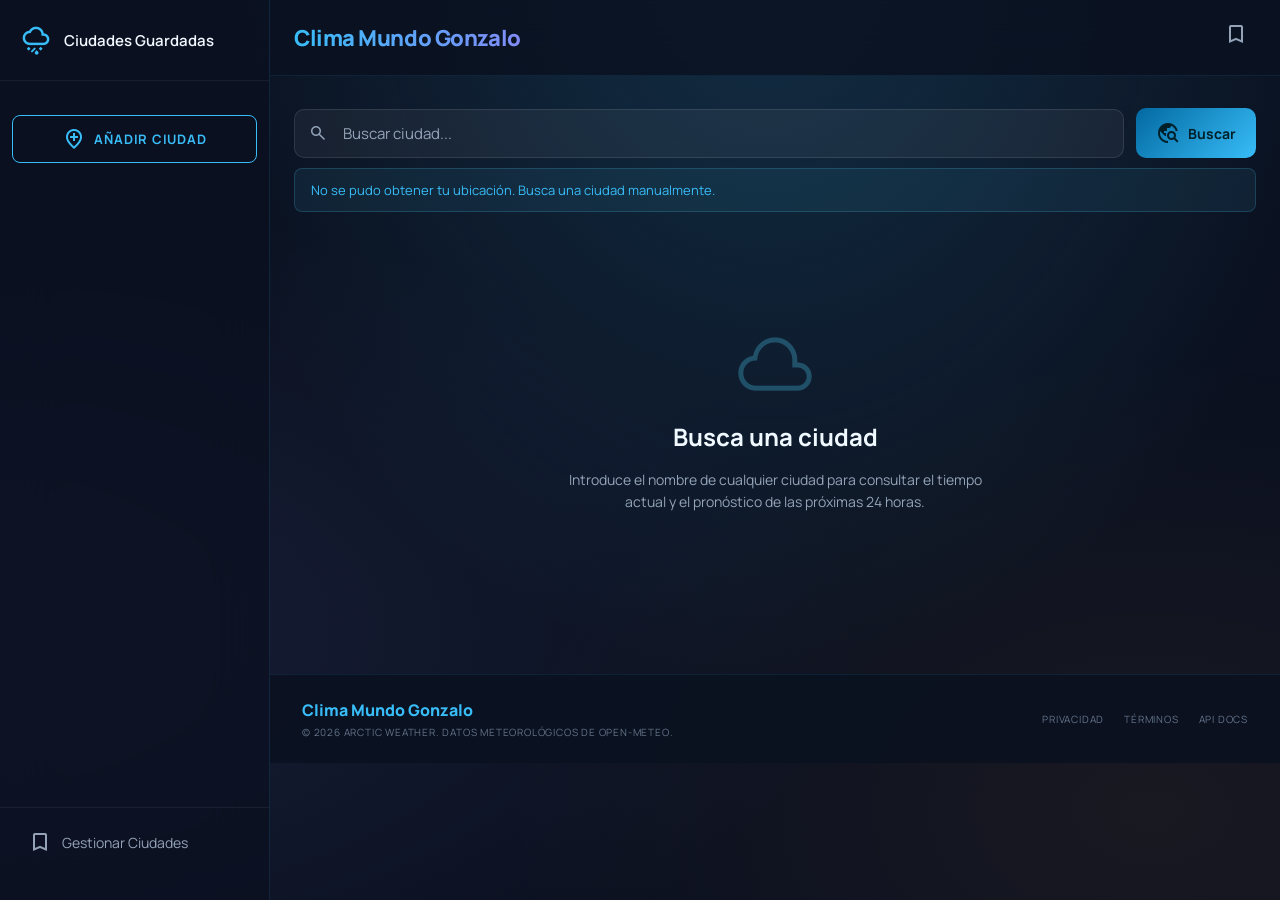
<file: index.html>
<!DOCTYPE html>
<html lang="es">
<head>
  <meta charset="UTF-8" />
  <meta name="viewport" content="width=device-width, initial-scale=1.0" />
  <meta name="description" content="Clima Mundo Gonzalo – Consulta el tiempo actual y el pronóstico de las próximas 24 horas para cualquier ciudad del mundo." />
  <title>Clima Mundo Gonzalo – Pronóstico del Tiempo</title>
  <link rel="preconnect" href="https://fonts.googleapis.com" />
  <link rel="preconnect" href="https://fonts.gstatic.com" crossorigin />
  <link href="https://fonts.googleapis.com/css2?family=Manrope:wght@400;500;600;700;800&display=swap" rel="stylesheet" />
  <link href="https://fonts.googleapis.com/css2?family=Material+Symbols+Outlined:opsz,wght,FILL,GRAD@20..48,100..700,0..1,-50..200&display=swap" rel="stylesheet" />
  <link rel="stylesheet" href="css/styles.css" />
</head>
<body>

  <!-- Fondo ambientado -->
  <div class="bg-ambient" aria-hidden="true"></div>

  <!-- ===== BARRA LATERAL (Desktop) ===== -->
  <nav class="sidebar" id="sidebar" aria-label="Navegación principal">
    <div class="sidebar__header">
      <span class="material-symbols-outlined sidebar__logo-icon">weather_mix</span>
      <div>
        <h3 class="sidebar__title">Ciudades Guardadas</h3>
      </div>
    </div>

    <div class="sidebar__body">
      <!-- Lista de ciudades guardadas -->
      <ul class="saved-cities-list" id="savedCitiesList" aria-label="Ciudades guardadas"></ul>

      <button class="btn-add-city" id="btnOpenModal" type="button">
        <span class="material-symbols-outlined">add_location</span>
        Añadir Ciudad
      </button>
    </div>

    <div class="sidebar__footer">
      <button class="sidebar__nav-item" id="btnOpenModal2" type="button">
        <span class="material-symbols-outlined">bookmark</span>
        <span>Gestionar Ciudades</span>
      </button>
    </div>
  </nav>

  <!-- ===== CABECERA ===== -->
  <header class="topbar" id="topbar">
    <div class="topbar__left">
      <button class="topbar__menu-btn" id="btnMenuMobile" aria-label="Abrir menú" type="button">
        <span class="material-symbols-outlined">menu</span>
      </button>
      <h1 class="topbar__brand">Clima Mundo Gonzalo</h1>
    </div>
    <div class="topbar__right">
      <button class="topbar__icon-btn" id="btnOpenModal3" aria-label="Gestionar ciudades" type="button">
        <span class="material-symbols-outlined">bookmark</span>
      </button>
    </div>
  </header>

  <!-- ===== CONTENIDO PRINCIPAL ===== -->
  <main class="main-canvas" id="mainCanvas">

    <!-- Sección de búsqueda -->
    <section class="search-section" aria-label="Búsqueda de ciudad">
      <form class="search-form" id="searchForm" novalidate>
        <div class="search-input-wrap">
          <span class="material-symbols-outlined search-icon">search</span>
          <input
            class="search-input"
            id="searchInput"
            type="text"
            placeholder="Buscar ciudad..."
            autocomplete="off"
            aria-label="Nombre de ciudad"
            aria-autocomplete="list"
            aria-controls="suggestionsList"
          />
          <button class="search-clear-btn" id="searchClearBtn" type="button" aria-label="Limpiar búsqueda" hidden>
            <span class="material-symbols-outlined">close</span>
          </button>
        </div>
        <button class="btn-search" id="btnSearch" type="submit" aria-label="Buscar">
          <span class="material-symbols-outlined">travel_explore</span>
          <span>Buscar</span>
        </button>
      </form>

      <!-- Sugerencias -->
      <ul class="suggestions-list" id="suggestionsList" role="listbox" aria-label="Sugerencias de ciudades" hidden></ul>

      <!-- Mensaje de error/info -->
      <div class="search-message" id="searchMessage" role="alert" aria-live="polite" hidden></div>
    </section>

    <!-- Estado: cargando -->
    <div class="loading-state" id="loadingState" hidden aria-live="polite">
      <div class="loading-spinner" aria-hidden="true"></div>
      <p>Obteniendo datos del clima...</p>
    </div>

    <!-- ===== CLIMA ACTUAL ===== -->
    <section class="current-weather" id="currentWeather" hidden aria-label="Clima actual">
      <div class="current-weather__top">
        <div class="current-weather__location">
          <span class="material-symbols-outlined current-weather__location-icon">location_on</span>
          <h2 class="current-weather__city" id="currentCity">–</h2>
        </div>
        <button class="btn-save-city" id="btnSaveCity" type="button" aria-label="Guardar ciudad">
          <span class="material-symbols-outlined" id="btnSaveCityIcon">bookmark_add</span>
          <span id="btnSaveCityText">Guardar ciudad</span>
        </button>
      </div>

      <div class="current-weather__hero">
        <div class="current-weather__main">
          <span class="current-weather__icon material-symbols-outlined" id="currentIcon" aria-hidden="true">wb_sunny</span>
          <span class="current-weather__temp" id="currentTemp">–</span>
        </div>
        <p class="current-weather__desc" id="currentDesc">–</p>
      </div>

      <div class="current-weather__stats">
        <div class="stat-card">
          <span class="material-symbols-outlined stat-card__icon">thermostat</span>
          <span class="stat-card__label">Sensación térmica</span>
          <span class="stat-card__value" id="statFeelsLike">–</span>
        </div>
        <div class="stat-card">
          <span class="material-symbols-outlined stat-card__icon">water_drop</span>
          <span class="stat-card__label">Humedad</span>
          <span class="stat-card__value" id="statHumidity">–</span>
        </div>
        <div class="stat-card">
          <span class="material-symbols-outlined stat-card__icon">air</span>
          <span class="stat-card__label">Viento</span>
          <span class="stat-card__value" id="statWind">–</span>
        </div>
      </div>

      <!-- Mapa interactivo -->
      <div class="map-container" id="mapContainer" aria-label="Mapa de la ciudad"></div>
    </section>

    <!-- ===== PRONÓSTICO POR HORAS ===== -->
    <section class="forecast-section" id="forecastSection" hidden aria-label="Pronóstico por horas">
      <div class="forecast-section__header">
        <div>
          <h2 class="forecast-section__title">Pronóstico por Hora</h2>
          <p class="forecast-section__subtitle" id="forecastSubtitle">Próximas 24 horas</p>
        </div>
        <div class="forecast-nav" aria-label="Desplazar pronóstico">
          <button class="forecast-nav__btn" id="btnScrollLeft" type="button" aria-label="Anterior">
            <span class="material-symbols-outlined">chevron_left</span>
          </button>
          <button class="forecast-nav__btn" id="btnScrollRight" type="button" aria-label="Siguiente">
            <span class="material-symbols-outlined">chevron_right</span>
          </button>
        </div>
      </div>

      <div class="forecast-scroll-wrap">
        <div class="forecast-scroll-fade forecast-scroll-fade--left" aria-hidden="true"></div>
        <div class="forecast-scroll-fade forecast-scroll-fade--right" aria-hidden="true"></div>
        <div class="forecast-track" id="forecastTrack" role="list" aria-label="Tarjetas horarias"></div>
      </div>
    </section>

    <!-- Estado vacío -->
    <div class="empty-state" id="emptyState" aria-label="Estado inicial">
      <span class="material-symbols-outlined empty-state__icon">wb_cloudy</span>
      <h2 class="empty-state__title">Busca una ciudad</h2>
      <p class="empty-state__desc">Introduce el nombre de cualquier ciudad para consultar el tiempo actual y el pronóstico de las próximas 24 horas.</p>
    </div>

  </main>

  <!-- ===== PIE DE PÁGINA ===== -->
  <footer class="site-footer" aria-label="Pie de página">
    <div class="site-footer__brand">
      <span class="site-footer__name">Clima Mundo Gonzalo</span>
      <span class="site-footer__copy">© 2026 Arctic Weather. Datos meteorológicos de Open-Meteo.</span>
    </div>
    <nav class="site-footer__links" aria-label="Enlace de pie de página">
      <a href="#" class="site-footer__link">Privacidad</a>
      <a href="#" class="site-footer__link">Términos</a>
      <a href="#" class="site-footer__link">API Docs</a>
    </nav>
  </footer>

  <!-- ===== MODAL: Ciudades Guardadas ===== -->
  <div class="modal-overlay" id="modalOverlay" role="dialog" aria-modal="true" aria-labelledby="modalTitle" hidden>
    <div class="modal" id="modal">
      <div class="modal__header">
        <h2 class="modal__title" id="modalTitle">
          <span class="material-symbols-outlined">bookmark</span>
          Ciudades Guardadas
        </h2>
        <button class="modal__close-btn" id="btnCloseModal" type="button" aria-label="Cerrar modal">
          <span class="material-symbols-outlined">close</span>
        </button>
      </div>
      <div class="modal__body">
        <p class="modal__hint">Haz clic en una ciudad para ver su clima. Guarda ciudades desde el buscador.</p>
        <ul class="modal-cities-list" id="modalCitiesList" aria-label="Lista de ciudades guardadas"></ul>
        <div class="modal-empty" id="modalEmpty" hidden>
          <span class="material-symbols-outlined modal-empty__icon">location_off</span>
          <p>No tienes ciudades guardadas aún.<br>Busca una ciudad y pulsa "Guardar ciudad".</p>
        </div>
      </div>
    </div>
  </div>

  <!-- Overlay sidebar mobile -->
  <div class="sidebar-overlay" id="sidebarOverlay" hidden aria-hidden="true"></div>

  <script src="js/weather.js" type="module"></script>
</body>
</html>
</file>
<file: css/styles.css>
/* ===== RESET & BASE ===== */
*, *::before, *::after { box-sizing: border-box; margin: 0; padding: 0; }

html { font-size: 10px; scroll-behavior: smooth; }

body {
  font-family: 'Manrope', sans-serif;
  font-size: 1.4rem;
  background-color: var(--clr-bg);
  color: var(--clr-on-surface);
  min-height: 100vh;
  overflow-x: hidden;
  position: relative;
}

ul { list-style: none; }
a { text-decoration: none; color: inherit; }
button { font-family: inherit; cursor: pointer; border: none; background: none; }

/* ===== VARIABLES ===== */
:root {
  --clr-bg: #0b1120;
  --clr-surface: #111827;
  --clr-surface-high: #1e293b;
  --clr-surface-highest: #263347;
  --clr-primary: #bfdbfe;
  --clr-secondary: #38bdf8;
  --clr-secondary-dim: #0369a1;
  --clr-accent: #818cf8;
  --clr-warm: #fb923c;
  --clr-on-surface: #f0f9ff;
  --clr-on-surface-variant: #94a3b8;
  --clr-outline: #334155;
  --clr-navy: #0b1120;
  --clr-card-border: rgba(56,189,248,0.15);
  --clr-glass: rgba(14,165,233,0.07);
  --sidebar-w: 27rem;
}

/* ===== AMBIENT BG ===== */
.bg-ambient {
  position: fixed;
  inset: 0;
  z-index: 0;
  pointer-events: none;
  background:
    radial-gradient(ellipse at 60% -10%, rgba(56,189,248,0.18) 0%, transparent 55%),
    radial-gradient(ellipse at -10% 70%, rgba(129,140,248,0.12) 0%, transparent 50%),
    radial-gradient(ellipse at 90% 90%, rgba(251,146,60,0.06) 0%, transparent 40%);
}

/* ===== SIDEBAR ===== */
.sidebar {
  position: fixed;
  left: 0; top: 0;
  height: 100%;
  width: var(--sidebar-w);
  display: flex;
  flex-direction: column;
  padding: 2.4rem 0;
  background: rgba(11,17,32,0.75);
  backdrop-filter: blur(28px);
  border-right: 1px solid rgba(56,189,248,0.12);
  z-index: 40;
  transition: transform 0.3s ease;
}

.sidebar__header {
  display: flex;
  align-items: center;
  gap: 1.2rem;
  padding: 0 2rem 2.4rem;
  border-bottom: 1px solid rgba(255,255,255,0.06);
}

.sidebar__logo-icon {
  font-size: 3.2rem;
  color: var(--clr-secondary);
}

.sidebar__title { font-size: 1.5rem; font-weight: 600; color: var(--clr-on-surface); }

.sidebar__body { flex: 1; padding: 1.6rem 1.2rem; overflow-y: auto; display: flex; flex-direction: column; gap: 0.8rem; }

.sidebar__footer { padding: 1.2rem; border-top: 1px solid rgba(255,255,255,0.06); }

.sidebar__nav-item {
  display: flex;
  align-items: center;
  gap: 1rem;
  width: 100%;
  padding: 1rem 1.6rem;
  border-radius: 0.8rem;
  color: #94a3b8;
  font-size: 1.4rem;
  transition: background 0.2s, color 0.2s;
}
.sidebar__nav-item:hover { background: rgba(255,255,255,0.05); color: #fff; }

/* Saved cities in sidebar */
.saved-cities-list { display: flex; flex-direction: column; gap: 0.6rem; }

.saved-city-item {
  display: flex;
  align-items: center;
  justify-content: space-between;
  gap: 0.8rem;
  padding: 1rem 1.2rem;
  border-radius: 0.8rem;
  background: rgba(255,255,255,0.04);
  border: 1px solid rgba(255,255,255,0.06);
  transition: background 0.2s, border-color 0.2s;
  cursor: pointer;
}
.saved-city-item:hover { background: rgba(76,201,240,0.1); border-color: rgba(76,201,240,0.3); }

.saved-city-item__name { font-size: 1.3rem; font-weight: 600; color: var(--clr-on-surface); flex: 1; overflow: hidden; text-overflow: ellipsis; white-space: nowrap; }
.saved-city-item__country { font-size: 1.1rem; color: var(--clr-on-surface-variant); }

.saved-city-item__delete {
  color: #94a3b8;
  padding: 0.4rem;
  border-radius: 50%;
  transition: color 0.2s, background 0.2s;
  font-size: 1.8rem;
  line-height: 1;
}
.saved-city-item__delete:hover { color: #f87171; background: rgba(248,113,113,0.1); }

/* Btn add city */
.btn-add-city {
  display: flex;
  align-items: center;
  justify-content: center;
  gap: 0.8rem;
  width: 100%;
  margin-top: 1rem;
  padding: 1.1rem 1.6rem;
  border: 1px solid var(--clr-secondary);
  border-radius: 0.8rem;
  color: var(--clr-secondary);
  font-size: 1.3rem;
  font-weight: 700;
  letter-spacing: 0.06em;
  text-transform: uppercase;
  transition: background 0.2s;
}
.btn-add-city:hover { background: rgba(76,201,240,0.1); }

/* ===== TOPBAR ===== */
.topbar {
  position: sticky;
  top: 0;
  z-index: 50;
  display: flex;
  justify-content: space-between;
  align-items: center;
  padding: 1.4rem 2.4rem;
  background: rgba(11,17,32,0.8);
  backdrop-filter: blur(20px);
  border-bottom: 1px solid rgba(56,189,248,0.1);
  margin-left: var(--sidebar-w);
  transition: margin-left 0.3s ease;
}

.topbar__left { display: flex; align-items: center; gap: 1.2rem; }
.topbar__right { display: flex; align-items: center; gap: 0.8rem; }

.topbar__menu-btn { display: none; color: #94a3b8; padding: 0.6rem; border-radius: 50%; transition: color 0.2s, background 0.2s; font-size: 2.4rem; }
.topbar__menu-btn:hover { color: #fff; background: rgba(255,255,255,0.06); }

.topbar__brand {
  font-size: 2.2rem;
  font-weight: 800;
  letter-spacing: -0.02em;
  background: linear-gradient(90deg, #38bdf8, #818cf8);
  -webkit-background-clip: text;
  -webkit-text-fill-color: transparent;
  background-clip: text;
}

.topbar__icon-btn { color: #94a3b8; padding: 0.8rem; border-radius: 50%; transition: color 0.2s, background 0.2s; font-size: 2.2rem; }
.topbar__icon-btn:hover { color: #fff; background: rgba(255,255,255,0.06); }

/* ===== MAIN CANVAS ===== */
.main-canvas {
  position: relative;
  z-index: 10;
  max-width: 120rem;
  margin: 0 auto;
  padding: 3.2rem 2.4rem 8rem;
  margin-left: var(--sidebar-w);
  transition: margin-left 0.3s ease;
}

/* ===== SEARCH SECTION ===== */
.search-section { margin-bottom: 3.2rem; position: relative; }

.search-form { display: flex; gap: 1.2rem; align-items: center; }

.search-input-wrap {
  position: relative;
  flex: 1;
  display: flex;
  align-items: center;
}

.search-icon {
  position: absolute;
  left: 1.4rem;
  color: var(--clr-on-surface-variant);
  font-size: 2rem;
  pointer-events: none;
}

.search-input {
  width: 100%;
  padding: 1.3rem 4rem 1.3rem 4.8rem;
  background: rgba(255,255,255,0.05);
  border: 1px solid rgba(255,255,255,0.1);
  border-radius: 1rem;
  color: var(--clr-on-surface);
  font-size: 1.5rem;
  font-family: inherit;
  outline: none;
  transition: border-color 0.2s, background 0.2s;
}
.search-input::placeholder { color: var(--clr-on-surface-variant); }
.search-input:focus { border-color: var(--clr-secondary); background: rgba(76,201,240,0.05); }

.search-clear-btn {
  position: absolute;
  right: 1rem;
  color: var(--clr-on-surface-variant);
  padding: 0.4rem;
  border-radius: 50%;
  font-size: 1.8rem;
  transition: color 0.2s;
}
.search-clear-btn:hover { color: var(--clr-on-surface); }

.btn-search {
  display: flex;
  align-items: center;
  gap: 0.8rem;
  padding: 1.3rem 2rem;
  background: linear-gradient(135deg, var(--clr-secondary-dim), var(--clr-secondary));
  border-radius: 1rem;
  color: #001f28;
  font-size: 1.4rem;
  font-weight: 700;
  white-space: nowrap;
  transition: opacity 0.2s, transform 0.1s;
}
.btn-search:hover { opacity: 0.9; }
.btn-search:active { transform: scale(0.97); }

/* Suggestions */
.suggestions-list {
  position: absolute;
  top: calc(100% + 0.6rem);
  left: 0;
  right: 0;
  background: var(--clr-surface);
  border: 1px solid rgba(255,255,255,0.1);
  border-radius: 1rem;
  overflow: hidden;
  z-index: 100;
  box-shadow: 0 1.2rem 3.2rem rgba(0,0,0,0.5);
}

.suggestion-item {
  display: flex;
  align-items: center;
  gap: 1rem;
  padding: 1.2rem 1.6rem;
  cursor: pointer;
  transition: background 0.15s;
  border-bottom: 1px solid rgba(255,255,255,0.04);
}
.suggestion-item:last-child { border-bottom: none; }
.suggestion-item:hover, .suggestion-item[aria-selected="true"] { background: rgba(76,201,240,0.1); }

.suggestion-item__icon { color: var(--clr-secondary); font-size: 1.8rem; }
.suggestion-item__name { font-size: 1.4rem; font-weight: 600; }
.suggestion-item__country { font-size: 1.2rem; color: var(--clr-on-surface-variant); margin-left: auto; }

/* Search message */
.search-message {
  margin-top: 1rem;
  padding: 1.2rem 1.6rem;
  border-radius: 0.8rem;
  font-size: 1.3rem;
  background: rgba(255,180,171,0.1);
  border: 1px solid rgba(255,180,171,0.25);
  color: #ffb4ab;
  display: flex;
  align-items: center;
  gap: 0.8rem;
}
.search-message--info {
  background: rgba(76,201,240,0.08);
  border-color: rgba(76,201,240,0.2);
  color: var(--clr-secondary);
}

/* ===== LOADING ===== */
.loading-state {
  display: flex;
  flex-direction: column;
  align-items: center;
  gap: 1.6rem;
  padding: 6rem 0;
  color: var(--clr-on-surface-variant);
  font-size: 1.4rem;
}

.loading-spinner {
  width: 4rem;
  height: 4rem;
  border: 3px solid rgba(76,201,240,0.2);
  border-top-color: var(--clr-secondary);
  border-radius: 50%;
  animation: spin 0.8s linear infinite;
}
@keyframes spin { to { transform: rotate(360deg); } }

/* ===== CURRENT WEATHER ===== */
.current-weather {
  background: linear-gradient(135deg, rgba(14,165,233,0.1) 0%, rgba(129,140,248,0.07) 100%);
  border: 1px solid rgba(56,189,248,0.2);
  border-radius: 1.6rem;
  padding: 2.4rem;
  backdrop-filter: blur(16px);
  margin-bottom: 3.2rem;
  animation: fadeUp 0.4s ease;
  box-shadow: 0 0 40px rgba(56,189,248,0.06), inset 0 1px 0 rgba(255,255,255,0.06);
}
@keyframes fadeUp { from { opacity:0; transform:translateY(1.6rem); } to { opacity:1; transform:none; } }

.current-weather__top {
  display: flex;
  align-items: center;
  justify-content: space-between;
  flex-wrap: wrap;
  gap: 1.2rem;
  margin-bottom: 2rem;
}

.current-weather__location { display: flex; align-items: center; gap: 0.8rem; }
.current-weather__location-icon { color: var(--clr-secondary); font-size: 2.4rem; }
.current-weather__city { font-size: 2.8rem; font-weight: 700; letter-spacing: -0.02em; }

.btn-save-city {
  display: flex;
  align-items: center;
  gap: 0.8rem;
  padding: 0.9rem 1.6rem;
  border: 1px solid rgba(255,255,255,0.15);
  border-radius: 0.8rem;
  color: var(--clr-on-surface-variant);
  font-size: 1.3rem;
  font-weight: 600;
  transition: border-color 0.2s, color 0.2s, background 0.2s;
}
.btn-save-city:hover { border-color: var(--clr-secondary); color: var(--clr-secondary); }
.btn-save-city--saved { border-color: var(--clr-secondary); color: var(--clr-secondary); background: rgba(76,201,240,0.08); }

.current-weather__hero {
  display: flex;
  align-items: center;
  gap: 2.4rem;
  margin-bottom: 2.4rem;
  flex-wrap: wrap;
}

.current-weather__main {
  display: flex;
  align-items: center;
  gap: 1.6rem;
}

.current-weather__icon { font-size: 8rem; color: var(--clr-secondary); }
.current-weather__temp { font-size: 8rem; font-weight: 800; letter-spacing: -0.04em; line-height: 1; }
.current-weather__desc { font-size: 2rem; color: var(--clr-on-surface-variant); }

.current-weather__stats {
  display: grid;
  grid-template-columns: repeat(3, 1fr);
  gap: 1.2rem;
}

.stat-card {
  display: flex;
  flex-direction: column;
  align-items: center;
  gap: 0.6rem;
  padding: 1.6rem;
  background: rgba(56,189,248,0.06);
  border: 1px solid rgba(56,189,248,0.15);
  border-radius: 1rem;
  text-align: center;
  transition: background 0.2s, border-color 0.2s;
}
.stat-card:hover { background: rgba(56,189,248,0.1); border-color: rgba(56,189,248,0.3); }
.stat-card__icon { font-size: 2.4rem; color: var(--clr-secondary); }
.stat-card__label { font-size: 1.1rem; color: var(--clr-on-surface-variant); text-transform: uppercase; letter-spacing: 0.06em; font-weight: 700; }
.stat-card__value { font-size: 2rem; font-weight: 700; color: var(--clr-on-surface); }

/* ===== MAP ===== */
.map-container {
  margin-top: 2rem;
  height: 30rem;
  border-radius: 1.2rem;
  overflow: hidden;
  border: 2px solid rgba(56,189,248,0.35);
  box-shadow: 0 0 24px rgba(56,189,248,0.12);
}
.map-container .leaflet-container { background: #e8f4f8; }
/* Pulso del marcador en el mapa */
@keyframes mapPulse {
  0%   { transform: scale(1);   opacity: 1; }
  70%  { transform: scale(2.5); opacity: 0; }
  100% { transform: scale(1);   opacity: 0; }
}

/* ===== FORECAST SECTION ===== */
.forecast-section {
  animation: fadeUp 0.4s ease 0.1s both;
}

.forecast-section__header {
  display: flex;
  align-items: flex-start;
  justify-content: space-between;
  margin-bottom: 2rem;
  gap: 1.2rem;
}

.forecast-section__title { font-size: 2rem; font-weight: 700; }
.forecast-section__subtitle { font-size: 1.4rem; color: var(--clr-on-surface-variant); margin-top: 0.4rem; }

.forecast-nav { display: flex; gap: 0.8rem; }
.forecast-nav__btn {
  width: 3.6rem; height: 3.6rem;
  display: flex; align-items: center; justify-content: center;
  border: 1px solid rgba(255,255,255,0.1);
  border-radius: 50%;
  color: var(--clr-on-surface);
  background: rgba(255,255,255,0.05);
  transition: border-color 0.2s, color 0.2s;
  font-size: 2rem;
}
.forecast-nav__btn:hover { border-color: var(--clr-secondary); color: var(--clr-secondary); }

.forecast-scroll-wrap { position: relative; overflow: hidden; }

.forecast-scroll-fade {
  position: absolute;
  top: 0; bottom: 0;
  width: 6rem;
  z-index: 10;
  pointer-events: none;
}
.forecast-scroll-fade--left { left: 0; background: linear-gradient(to right, var(--clr-bg), transparent); }
.forecast-scroll-fade--right { right: 0; background: linear-gradient(to left, var(--clr-bg), transparent); }

.forecast-track {
  display: flex;
  gap: 1.2rem;
  overflow-x: auto;
  padding: 0.4rem 0.4rem 1.6rem;
  scroll-snap-type: x mandatory;
  scrollbar-width: none;
}
.forecast-track::-webkit-scrollbar { display: none; }

/* Forecast card */
.forecast-card {
  scroll-snap-align: start;
  flex: none;
  width: 13rem;
  padding: 1.8rem 1.2rem;
  border-radius: 1.2rem;
  background: rgba(56,189,248,0.05);
  border: 1px solid rgba(56,189,248,0.1);
  display: flex;
  flex-direction: column;
  align-items: center;
  gap: 1rem;
  text-align: center;
  transition: background 0.25s, border-color 0.25s, transform 0.2s;
  position: relative;
  cursor: default;
}
.forecast-card:hover { background: rgba(56,189,248,0.12); border-color: rgba(56,189,248,0.35); transform: translateY(-2px); }

.forecast-card--active {
  background: linear-gradient(160deg, rgba(56,189,248,0.18) 0%, rgba(129,140,248,0.1) 100%);
  border-color: var(--clr-secondary);
  box-shadow: 0 4px 20px rgba(56,189,248,0.15);
}
.forecast-card--active::before {
  content: '';
  position: absolute;
  top: 0; left: 50%;
  transform: translateX(-50%);
  width: 3rem; height: 0.3rem;
  background: var(--clr-secondary);
  border-radius: 0 0 0.4rem 0.4rem;
}

.forecast-card__time { font-size: 1.2rem; font-weight: 700; letter-spacing: 0.06em; color: var(--clr-on-surface-variant); text-transform: uppercase; }
.forecast-card--active .forecast-card__time { color: var(--clr-secondary); }

.forecast-card__icon { font-size: 3.6rem; color: rgba(224,227,229,0.8); }
.forecast-card--active .forecast-card__icon { color: var(--clr-secondary); }

.forecast-card__temp { font-size: 2.8rem; font-weight: 800; letter-spacing: -0.03em; }
.forecast-card__desc { font-size: 1.1rem; color: var(--clr-on-surface-variant); line-height: 1.3; }

/* ===== EMPTY STATE ===== */
.empty-state {
  display: flex;
  flex-direction: column;
  align-items: center;
  justify-content: center;
  text-align: center;
  padding: 8rem 2rem;
  gap: 1.6rem;
  animation: fadeUp 0.4s ease;
}
.empty-state__icon { font-size: 8rem; color: rgba(76,201,240,0.3); }
.empty-state__title { font-size: 2.4rem; font-weight: 700; }
.empty-state__desc { font-size: 1.4rem; color: var(--clr-on-surface-variant); max-width: 44rem; line-height: 1.6; }

/* ===== FOOTER ===== */
.site-footer {
  position: relative;
  z-index: 20;
  display: flex;
  flex-wrap: wrap;
  justify-content: space-between;
  align-items: center;
  gap: 1.2rem;
  padding: 2.4rem 3.2rem;
  background: rgba(11,17,32,0.95);
  border-top: 1px solid rgba(56,189,248,0.1);
  margin-left: var(--sidebar-w);
  transition: margin-left 0.3s ease;
}
.site-footer__brand { display: flex; flex-direction: column; gap: 0.4rem; }
.site-footer__name { font-size: 1.6rem; font-weight: 800; color: var(--clr-secondary); }
.site-footer__copy { font-size: 1rem; color: #64748b; text-transform: uppercase; letter-spacing: 0.08em; }
.site-footer__links { display: flex; gap: 2rem; }
.site-footer__link { font-size: 1rem; color: #64748b; text-transform: uppercase; letter-spacing: 0.08em; transition: color 0.2s; }
.site-footer__link:hover { color: var(--clr-secondary); }

/* ===== MODAL ===== */
.modal-overlay {
  position: fixed;
  inset: 0;
  z-index: 200;
  background: rgba(0,0,0,0.7);
  backdrop-filter: blur(6px);
  display: flex;
  align-items: center;
  justify-content: center;
  padding: 2rem;
  animation: fadeIn 0.2s ease;
}
@keyframes fadeIn { from { opacity: 0; } to { opacity: 1; } }

.modal {
  background: linear-gradient(160deg, #111827 0%, #0f1e33 100%);
  border: 1px solid rgba(255,255,255,0.1);
  border-radius: 1.6rem;
  width: 100%;
  max-width: 50rem;
  max-height: 80vh;
  display: flex;
  flex-direction: column;
  overflow: hidden;
  animation: scaleIn 0.2s ease;
}
@keyframes scaleIn { from { opacity:0; transform:scale(0.95); } to { opacity:1; transform:none; } }

.modal__header {
  display: flex;
  align-items: center;
  justify-content: space-between;
  padding: 2rem 2.4rem;
  border-bottom: 1px solid rgba(255,255,255,0.06);
}
.modal__title {
  display: flex;
  align-items: center;
  gap: 0.8rem;
  font-size: 1.8rem;
  font-weight: 700;
  color: var(--clr-secondary);
}
.modal__close-btn {
  color: var(--clr-on-surface-variant);
  padding: 0.6rem;
  border-radius: 50%;
  font-size: 2rem;
  transition: color 0.2s, background 0.2s;
}
.modal__close-btn:hover { color: var(--clr-on-surface); background: rgba(255,255,255,0.06); }

.modal__body { padding: 2rem 2.4rem; overflow-y: auto; flex: 1; }
.modal__hint { font-size: 1.3rem; color: var(--clr-on-surface-variant); margin-bottom: 1.6rem; }

.modal-cities-list { display: flex; flex-direction: column; gap: 0.8rem; }

.modal-city-item {
  display: flex;
  align-items: center;
  gap: 1rem;
  padding: 1.4rem 1.6rem;
  background: rgba(255,255,255,0.04);
  border: 1px solid rgba(255,255,255,0.06);
  border-radius: 1rem;
  cursor: pointer;
  transition: background 0.2s, border-color 0.2s;
}
.modal-city-item:hover { background: rgba(76,201,240,0.1); border-color: rgba(76,201,240,0.3); }

.modal-city-item__icon { color: var(--clr-secondary); font-size: 2.2rem; }
.modal-city-item__info { flex: 1; }
.modal-city-item__name { font-size: 1.5rem; font-weight: 600; }
.modal-city-item__country { font-size: 1.1rem; color: var(--clr-on-surface-variant); }

.modal-city-item__delete {
  color: #94a3b8;
  padding: 0.6rem;
  border-radius: 50%;
  font-size: 2rem;
  transition: color 0.2s, background 0.2s;
}
.modal-city-item__delete:hover { color: #f87171; background: rgba(248,113,113,0.1); }

.modal-empty {
  display: flex;
  flex-direction: column;
  align-items: center;
  gap: 1.2rem;
  padding: 4rem 0;
  text-align: center;
  color: var(--clr-on-surface-variant);
  font-size: 1.4rem;
  line-height: 1.6;
}
.modal-empty__icon { font-size: 5rem; color: rgba(76,201,240,0.2); }

/* ===== SIDEBAR OVERLAY (mobile) ===== */
.sidebar-overlay {
  position: fixed;
  inset: 0;
  z-index: 39;
  background: rgba(0,0,0,0.5);
  backdrop-filter: blur(4px);
}

/* ===== UTILITY ===== */
[hidden] { display: none !important; }

/* ===== RESPONSIVE ===== */
@media (max-width: 768px) {
  .sidebar {
    transform: translateX(-100%);
  }
  .sidebar--open {
    transform: translateX(0);
  }
  .topbar {
    margin-left: 0;
  }
  .topbar__menu-btn {
    display: flex;
  }
  .main-canvas {
    margin-left: 0;
    padding: 2rem 1.6rem 6rem;
  }
  .site-footer {
    margin-left: 0;
    flex-direction: column;
    text-align: center;
  }
  .search-form { flex-direction: column; }
  .btn-search { width: 100%; justify-content: center; }
  .current-weather__stats { grid-template-columns: repeat(3, 1fr); }
  .current-weather__temp { font-size: 6rem; }
  .current-weather__icon { font-size: 6rem; }
  .forecast-card { width: 11rem; }
}

@media (max-width: 480px) {
  .current-weather__stats { grid-template-columns: 1fr 1fr; }
  .current-weather__top { flex-direction: column; align-items: flex-start; }
}
</file>
